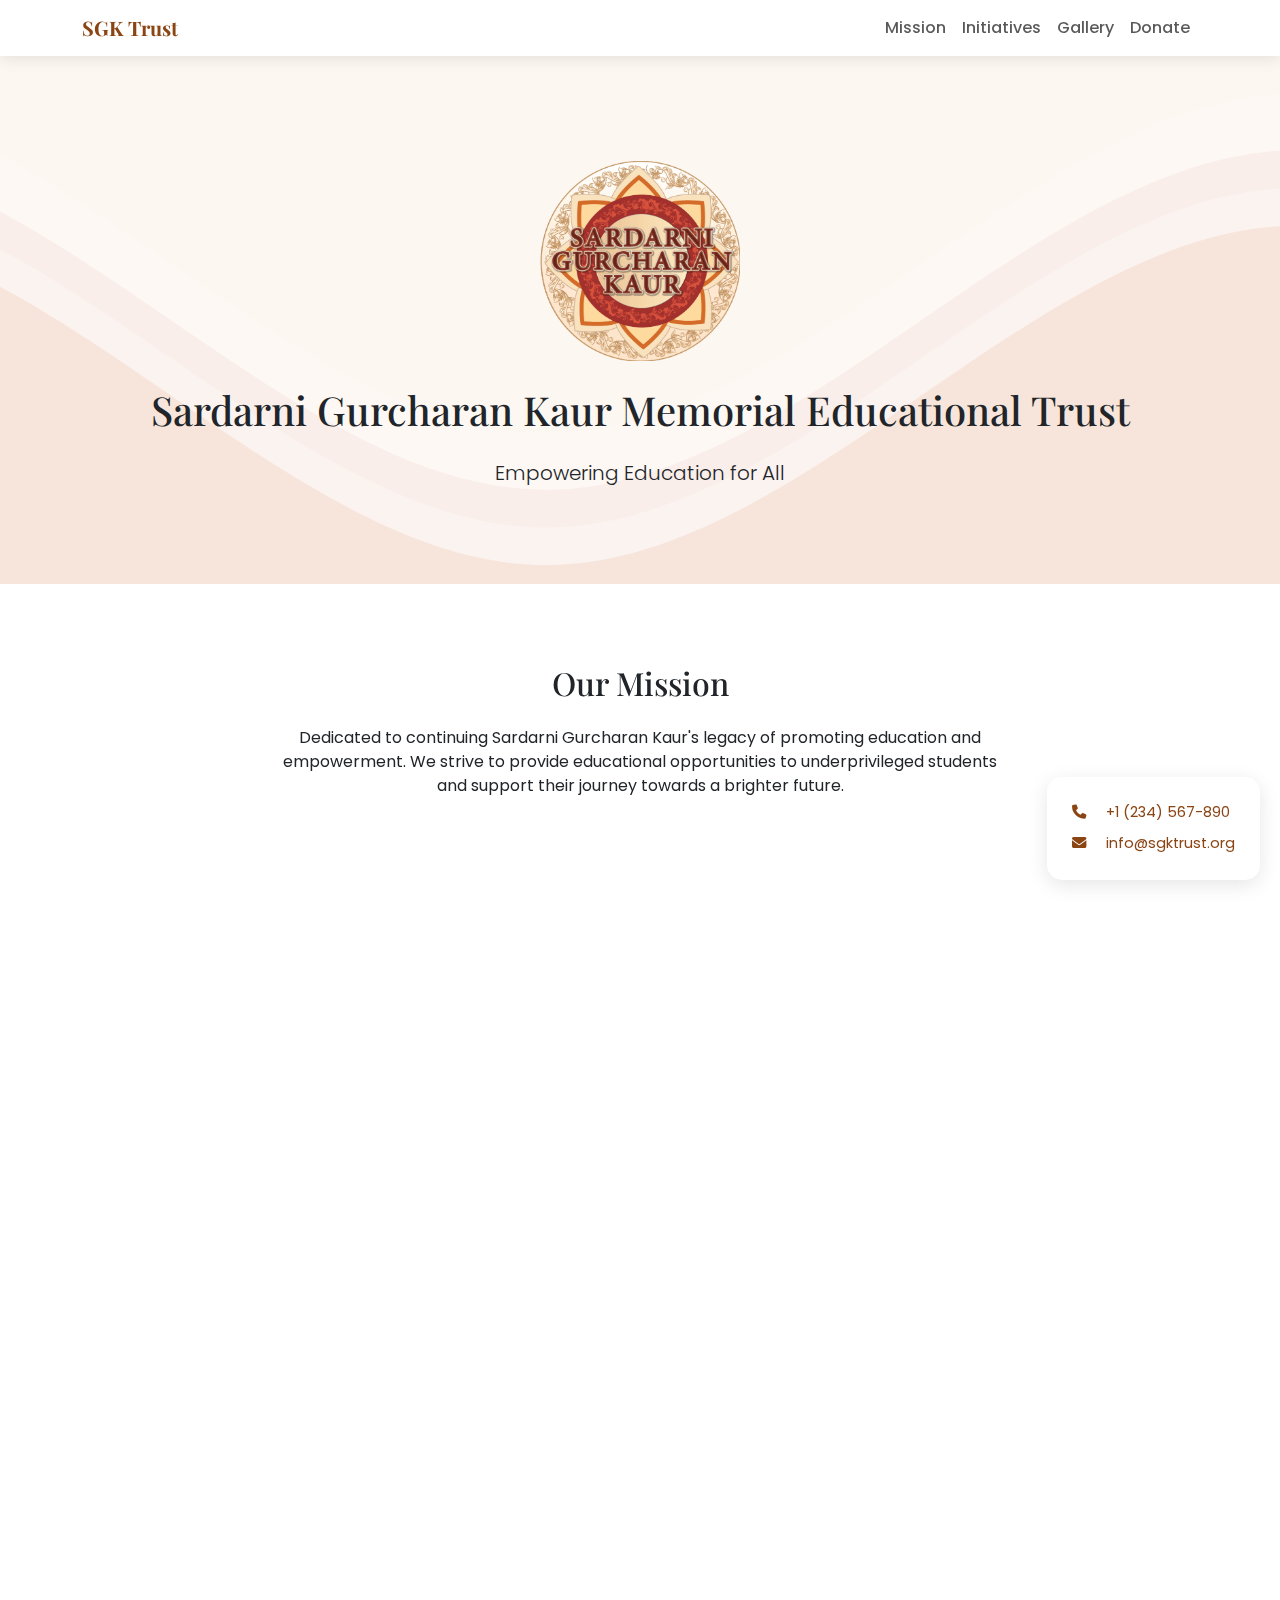
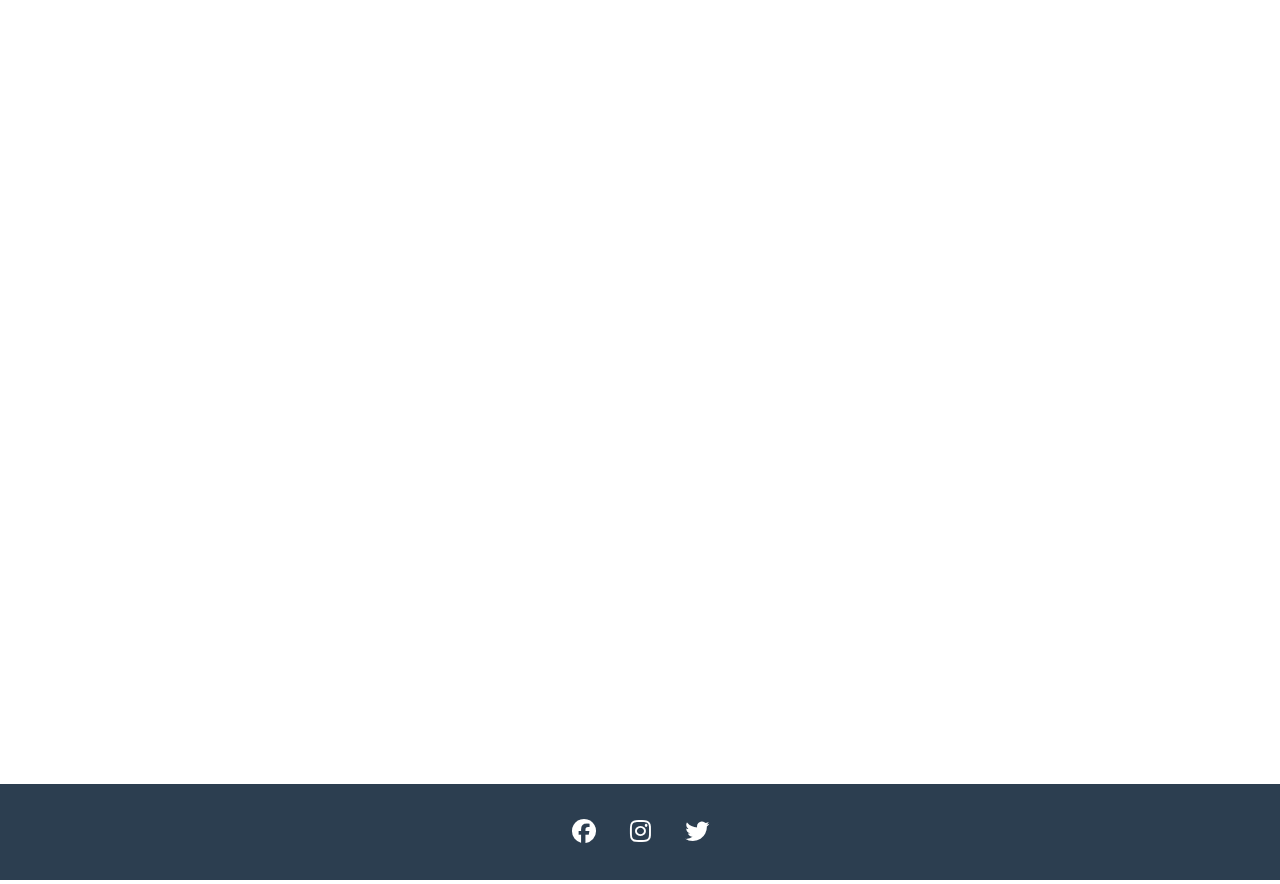
<file: trust.html>
<!DOCTYPE html>
<html lang="en">
<head>
    <meta charset="UTF-8">
    <meta name="viewport" content="width=device-width, initial-scale=1.0">
    <title>Sardarni Gurcharan Kaur Memorial Educational Trust</title>
    <link href="https://cdnjs.cloudflare.com/ajax/libs/bootstrap/5.3.2/css/bootstrap.min.css" rel="stylesheet">
    <link href="https://cdnjs.cloudflare.com/ajax/libs/font-awesome/6.4.0/css/all.min.css" rel="stylesheet">
    <link href="https://fonts.googleapis.com/css2?family=Playfair+Display:wght@400;700&family=Poppins:wght@300;400;500;600&display=swap" rel="stylesheet">
    <link href="https://unpkg.com/aos@2.3.1/dist/aos.css" rel="stylesheet">
    <style>
        :root {
            --primary: #8B4513;
            --secondary: #D35400;
            --accent: #E67E22;
            --light: #FDF7F2;
            --dark: #2C3E50;
        }

        body {
            font-family: 'Poppins', sans-serif;
        }

        h1, h2, h3, .navbar-brand {
            font-family: 'Playfair Display', serif;
        }

        .navbar {
            background-color: rgba(255, 255, 255, 0.95) !important;
            backdrop-filter: blur(10px);
            box-shadow: 0 2px 15px rgba(0, 0, 0, 0.1);
        }

        .navbar-brand {
            font-weight: 700;
            color: var(--primary) !important;
        }

        .nav-link {
            position: relative;
            font-weight: 500;
        }

        .nav-link::after {
            content: '';
            position: absolute;
            width: 0;
            height: 2px;
            bottom: 0;
            left: 50%;
            background-color: var(--secondary);
            transition: all 0.3s ease;
        }

        .nav-link:hover::after {
            width: 100%;
            left: 0;
        }

        .hero-section {
        position: relative;
        overflow: hidden; 
    }

    .hero-section {
            background-color: var(--light);
            padding: 80px 0;
            position: relative;
            overflow: hidden;
        }


    .container {
        position: relative;
        z-index: 2;
    }

    .logo-container {
        position: relative;
        width: 250px; 
        height: 250px;
        margin: 0 auto;
        z-index: 3;
    }

    .logo-inner, .logo-outer {
        position: absolute;
        top: 0;
        left: 0;
        width: 100%;
        height: 100%;
    }

    .logo-inner {
        z-index: 1; /* Inner logo on top */
    }

    .logo-outer {
        clip-path: circle(50% at 50% 50%);
        z-index: 0; /* Outer logo behind inner logo */
        animation: rotateLogo 10s linear infinite;
    }

    .animated-logo {
        animation: rotateLogo 10s linear infinite;
    }

    @keyframes rotateLogo {
        from {
            transform: rotate(0deg);
        }
        to {
            transform: rotate(360deg);
        }
    }

    .wave-container {
        position: absolute;
        top: 0;
        left: 0;
        width: 100%;
        height: 100%;
        overflow: hidden;
        z-index: 1;

    }

    .waves {
        display: block;
        width: 100%;
        height: 100%; 
        animation: waveMove 10s linear infinite;
        background-color: var(--light);
    }

    @keyframes waveMove {
        0% {
            transform: translateX(0);
        }
        100% {
            transform: translateX(0);
        }
    }

    .parallax > use {
        animation: move-forever 25s cubic-bezier(.55, .5, .45, .5) infinite;
    }
    .parallax > use:nth-child(1) {
        animation-delay: -2s;
        animation-duration: 7s;
    }
    .parallax > use:nth-child(2) {
        animation-delay: -3s;
        animation-duration: 10s;
    }
    .parallax > use:nth-child(3) {
        animation-delay: -4s;
        animation-duration: 13s;
    }
    .parallax > use:nth-child(4) {
        animation-delay: -5s;
        animation-duration: 20s;
    }

    @keyframes move-forever {
        0% {
            transform: translate3d(-90px, 0, 0);
        }
        100% {
            transform: translate3d(85px, 0, 0);
        }
    }
        .logo-container {
        position: relative;
        width: 250px;
        height: 250px; 
        margin: 0 auto;
    }

    .logo-inner, .logo-outer {
        position: absolute;
        top: 0;
        left: 0;
        width: 100%;
        height: 100%;
        transform: scale(0.8);
    }

    .logo-inner {

        z-index: 1;
    }

    .logo-outer {
        clip-path: circle(50% at 50% 50%);
        z-index: 0;
        animation: rotateLogo 10s linear infinite;
    }

    .animated-logo {
        animation: rotateLogo 30s linear infinite;
    }

    @keyframes rotateLogo {
        from {
            transform: rotate(0deg);
        }
        to {
            transform: rotate(360deg);
        }
    }

        .logo-img {
            max-width: 250px;
            margin-bottom: 30px;
            box-shadow: 0 10px 30px rgba(0, 0, 0, 0.1);
            border-radius: 50%;
            transition: transform 0.3s ease;
        }

        .logo-img:hover {
            transform: scale(1.05);
        }

        .section {
            padding: 80px 0;
        }

        .card {
            border: none;
            border-radius: 15px;
            box-shadow: 0 10px 30px rgba(0, 0, 0, 0.1);
            transition: transform 0.3s ease, box-shadow 0.3s ease;
            height: 100%;
        }

        .card:hover {
            transform: translateY(-10px);
            box-shadow: 0 15px 40px rgba(0, 0, 0, 0.15);
        }

        .gallery-img {
            border-radius: 15px;
            margin-bottom: 20px;
            width: 100%;
            height: 250px;
            object-fit: cover;
            transition: transform 0.3s ease;
            box-shadow: 0 10px 20px rgba(0, 0, 0, 0.1);
        }

        .gallery-img:hover {
            transform: scale(1.03);
        }

        .nav-pills .nav-link {
            color: var(--primary);
            border-radius: 25px;
            padding: 8px 25px;
            margin: 0 5px;
            transition: all 0.3s ease;
        }

        .nav-pills .nav-link.active {
            background-color: var(--primary);
            box-shadow: 0 5px 15px rgba(139, 69, 19, 0.3);
        }

        .donate-section {
            background: linear-gradient(45deg, var(--primary), var(--secondary));
            color: white;
            position: relative;
        }

        .donate-btn {
            background-color: white;
            color: var(--primary) !important;
            border: none;
            padding: 15px 40px;
            font-size: 1.2rem;
            border-radius: 30px;
            box-shadow: 0 10px 20px rgba(0, 0, 0, 0.1);
            transition: all 0.3s ease;
        }

        .donate-btn:hover {
            transform: translateY(-5px);
            box-shadow: 0 15px 30px rgba(0, 0, 0, 0.2);
            background-color: var(--light);
        }

        .social-links {
            background-color: var(--dark);
            padding: 30px 0;
            color: white;
        }

        .social-links a {
            color: white;
            font-size: 24px;
            margin: 0 15px;
            transition: all 0.3s ease;
            display: inline-block;
        }

        .social-links a:hover {
            color: var(--accent);
            transform: translateY(-5px);
        }

        .floating-contact {
            position: fixed;
            right: 20px;
            bottom: 20px;
            background: white;
            padding: 15px 25px;
            border-radius: 15px;
            box-shadow: 0 5px 20px rgba(0, 0, 0, 0.1);
            z-index: 1000;
            transition: all 0.3s ease;
        }

        .floating-contact:hover {
            transform: translateY(-5px);
            box-shadow: 0 8px 25px rgba(0, 0, 0, 0.15);
        }

        .floating-contact a {
            display: block;
            color: var(--primary);
            text-decoration: none;
            margin: 10px 0;
            transition: color 0.3s ease;
            font-size: 0.9rem;
        }

        .floating-contact a:hover {
            color: var(--secondary);
        }

        .floating-contact i {
            margin-right: 10px;
            width: 20px;
        }

        .reveal {
            opacity: 0;
            transform: translateY(30px);
            transition: all 0.8s ease;
        }

        .reveal.active {
            opacity: 1;
            transform: translateY(0);
        }

        @keyframes fadeIn {
            from { opacity: 0; transform: translateY(20px); }
            to { opacity: 1; transform: translateY(0); }
        }

        .initiatives-icon {
            font-size: 2.5rem;
            color: var(--primary);
            margin-bottom: 1rem;
        }

        .section-title {
            position: relative;
            margin-bottom: 3rem;
        }

        .section-title::after {
            content: '';
            position: absolute;
            bottom: -10px;
            left: 50%;
            transform: translateX(-50%);
            width: 50px;
            height: 3px;
            background-color: var(--secondary);
        }
    </style>
</head>
<body>

    <div class="floating-contact" data-aos="fade-up">
        <a href="tel:+1234567890"><i class="fas fa-phone"></i> +1 (234) 567-890</a>
        <a href="mailto:info@sgktrust.org"><i class="fas fa-envelope"></i> info@sgktrust.org</a>
    </div>

    <!-- Navigation -->
    <nav class="navbar navbar-expand-lg navbar-light bg-light sticky-top" data-aos="fade-down">
        <div class="container">
            <a class="navbar-brand" href="#">SGK Trust</a>
            <button class="navbar-toggler" type="button" data-bs-toggle="collapse" data-bs-target="#navbarNav">
                <span class="navbar-toggler-icon"></span>
            </button>
            <div class="collapse navbar-collapse" id="navbarNav">
                <ul class="navbar-nav ms-auto">
                    <li class="nav-item">
                        <a class="nav-link" href="#mission">Mission</a>
                    </li>
                    <li class="nav-item">
                        <a class="nav-link" href="#initiatives">Initiatives</a>
                    </li>
                    <li class="nav-item">
                        <a class="nav-link" href="#gallery">Gallery</a>
                    </li>
                    <li class="nav-item">
                        <a class="nav-link" href="#donate">Donate</a>
                    </li>
                </ul>
            </div>
        </div>
    </nav>

    <!-- Hero Section -->
    <section class="hero-section text-center" id="home">
        <div class="container">
            <div class="logo-container">
                <img src="images/logo-inner.png" alt="Trust Logo Inner" class="logo-inner">
                <img src="images/logo-outer.png" alt="Trust Logo Outer" class="logo-outer animated-logo">
            </div>
            
            <h1 class="mb-4">Sardarni Gurcharan Kaur Memorial Educational Trust</h1>
            <p class="lead">Empowering Education for All</p>
        </div>

        <div class="wave-container">
            <svg class="waves" xmlns="http://www.w3.org/2000/svg" xmlns:xlink="http://www.w3.org/1999/xlink"
                viewBox="0 24 150 28" preserveAspectRatio="none" shape-rendering="auto">
                <defs>
                    <path id="gentle-wave" d="M-160 44c30 0 58-18 88-18s 58 18 88 18 58-18 88-18 58 18 88 18 v44h-352z" />
                </defs>
                <g class="parallax">
                    <use xlink:href="#gentle-wave" x="48" y="0" fill="rgba(255,255,255,0.2)" />
                    <use xlink:href="#gentle-wave" x="48" y="3" fill="#b43d330d" />
                    <use xlink:href="#gentle-wave" x="48" y="5" fill="rgba(255,255,255,0.3)" />
                    <use xlink:href="#gentle-wave" x="48" y="7" fill="#d56e2c1a" />
                </g>
            </svg>
        </div>
    </section>

    <!-- Mission Section -->
    <section class="section mission-section" id="mission" data-aos="fade-up">
        <div class="container">
            <h2 class="text-center mb-4" data-aos="fade-up">Our Mission</h2>
            <div class="row">
                <div class="col-lg-8 mx-auto">
                    <p class="text-center" data-aos="fade-up">
                        Dedicated to continuing Sardarni Gurcharan Kaur's legacy of promoting education and empowerment. 
                        We strive to provide educational opportunities to underprivileged students and support their journey 
                        towards a brighter future.
                    </p>
                </div>
            </div>
        </div>
    </section>

    <!-- Initiatives Section -->
    <section class="section initiatives-section" id="initiatives" data-aos="fade-up">
        <div class="container">
            <h2 class="text-center mb-4" data-aos="fade-up">Our Initiatives</h2>
            <div class="row g-4">
                <div class="col-md-4" data-aos="fade-right">
                    <div class="card h-100">
                        <div class="card-body text-center">
                            <h5 class="card-title">Scholarships</h5>
                            <p class="card-text">Supporting deserving students with financial assistance for higher education.</p>
                        </div>
                    </div>
                </div>
                <div class="col-md-4" data-aos="fade-up">
                    <div class="card h-100">
                        <div class="card-body text-center">
                            <h5 class="card-title">Educational Resources</h5>
                            <p class="card-text">Providing books, study materials, and learning tools to students in need.</p>
                        </div>
                    </div>
                </div>
                <div class="col-md-4" data-aos="fade-left">
                    <div class="card h-100">
                        <div class="card-body text-center">
                            <h5 class="card-title">Mentorship</h5>
                            <p class="card-text">Connecting students with mentors for guidance and support.</p>
                        </div>
                    </div>
                </div>
            </div>
        </div>
    </section>

    <!-- Gallery Section -->
    <section class="section gallery-section" id="gallery" data-aos="fade-up">
        <div class="container">
            <h2 class="text-center mb-4" data-aos="fade-up">Trust Gallery</h2>
            <ul class="nav nav-pills mb-4 justify-content-center" id="galleryTab" data-aos="fade-up">
                <li class="nav-item">
                    <a class="nav-link " data-bs-toggle="pill" href="#events">Events</a>
                </li>
                <li class="nav-item">
                    <a class="nav-link" data-bs-toggle="pill" href="#activities">Activities</a>
                </li>
                <li class="nav-item">
                    <a class="nav-link active" data-bs-toggle="pill" href="#achievements">Achievements</a>
                </li>
            </ul>
            <div class="tab-content">
                <div class="tab-pane fade" id="events">
                    <div class="row">
                        
                    </div>
                </div>
                <div class="tab-pane fade" id="activities">
                    <div class="row">
                       
                    </div>
                </div>
                <div class="tab-pane fade show active" id="achievements">
                    <div class="row">
                        <div class="col-md-4" data-aos="zoom-in">
                            <img src="images/473538519_122105845334728809_6940849644739925705_n.jpg" alt="Achievement 1" class="gallery-img">
                        </div>
                        <div class="col-md-4" data-aos="zoom-in">
                            <img src="images/473804054_122105845352728809_7053451745023028647_n.jpg" alt="Achievement 2" class="gallery-img">
                        </div>
                        <div class="col-md-4" data-aos="zoom-in">
                            <img src="images/474765692_122105845322728809_1768023803669256635_n.jpg" alt="Achievement 3" class="gallery-img">
                        </div>
                        <div class="col-md-4" data-aos="zoom-in">
                            <img src="images/474690902_122105845358728809_1434007459556438889_n.jpg" alt="Achievement 3" class="gallery-img">
                        </div>
                    </div>
                </div>
            </div>
        </div>
    </section>

    <!-- Donate Section -->
    <section class="section donate-section text-center" id="donate" data-aos="fade-up">
        <div class="container">
            <h2 class="mb-4" data-aos="fade-up">Support Our Cause</h2>
            <p class="mb-4" data-aos="fade-up">Help us continue Sardarni Gurcharan Kaur's vision of educational empowerment</p>
            <button class="btn btn-lg donate-btn text-white" data-aos="zoom-in">Donate Now</button>
        </div>
    </section>

    <!-- Social Links -->
    <footer class="social-links text-center">
        <div class="container">
            <a href="https://www.facebook.com/SGKTrustOfficial" target="_blank" ><i class="fab fa-facebook"></i></a>
            <a href="https://www.instagram.com/sgktrustofficial/" target="_blank" ><i class="fab fa-instagram"></i></a>
            <a href="https://x.com/SGKTrust" target="_blank" ><i class="fab fa-twitter"></i></a>
            <!-- <a href="#" target="_blank"><i class="fab fa-youtube"></i></a> -->
        </div>
    </footer>

    <script src="https://cdnjs.cloudflare.com/ajax/libs/bootstrap/5.3.2/js/bootstrap.bundle.min.js"></script>
    <script src="https://unpkg.com/aos@2.3.1/dist/aos.js"></script>
    <script>
        AOS.init({
          // Duration of animation (in milliseconds)
          duration: 1500,
        });
      </script>
</body>
</html>
</file>
